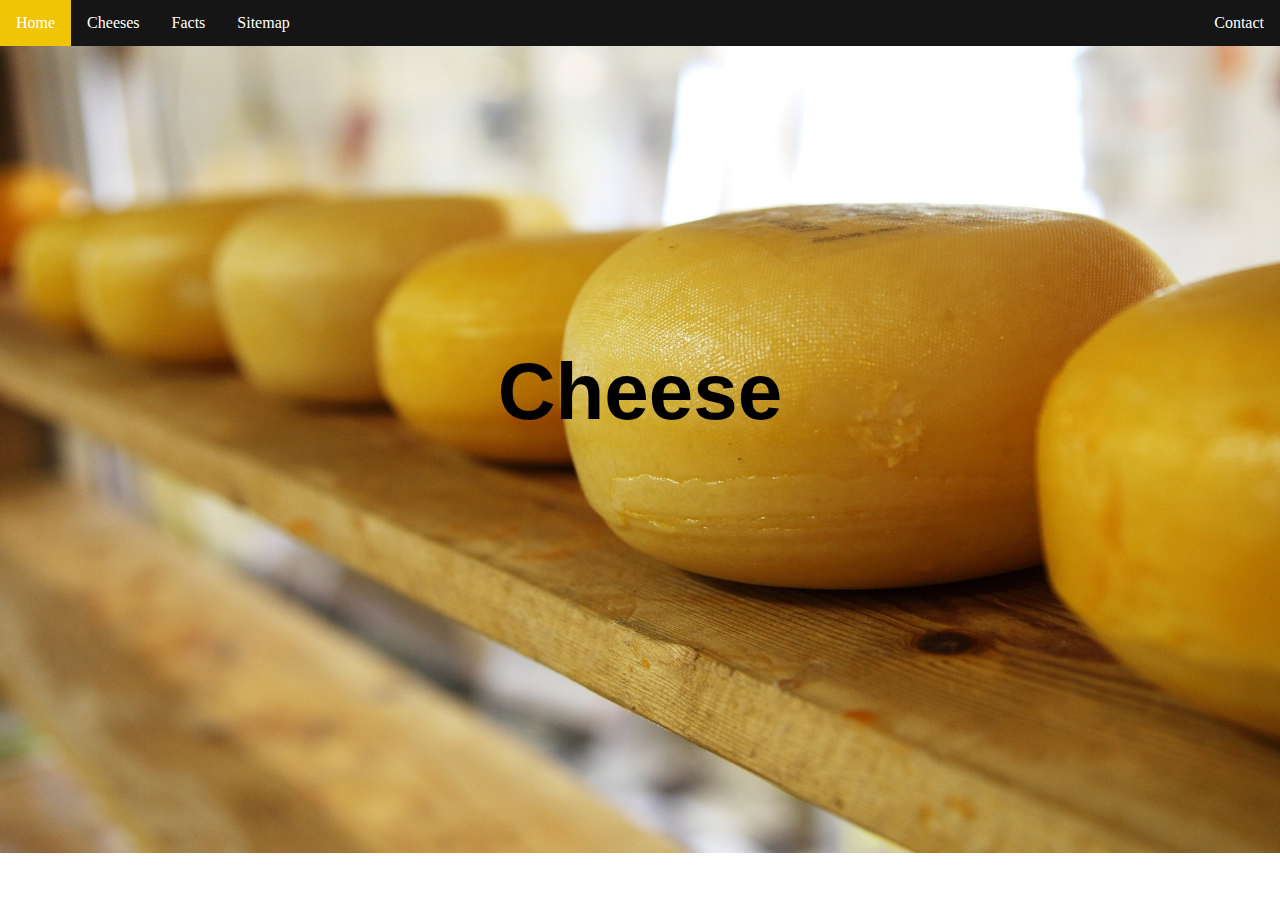
<file: index.html>
<!DOCTYPE html>
<html lang="en">
  <head>
    <meta charset="UTF-8" />
    <meta http-equiv="X-UA-Compatible" content="IE=edge" />
    <meta name="viewport" content="width=device-width, initial-scale=1.0" />
    <title>Home Page</title>
    <link rel="stylesheet" href="styles/navbar.css" />
    <link rel="icon" href="favicon_io.zip" type="image/x-icon" />
    <link rel="icon" href="images/favicon.png" />
    <style>
      body {
        background-image: url(images/homebackground.jpg);
        width: 100%;
        background-repeat: no-repeat;
        background-size: cover;
        animation: slideshow 20s infinite;
        background-color: white;
        color: black;
      }
      @keyframes slideshow {
        0% {
          background-image: url(images/homebackground.jpg);
        }
        33% {
          background-image: url(images/homebackground2.jpg);
        }
        66% {
          background-image: url(images/homebackground3.jpg);
        }
        100% {
          background-image: url(images/homebackground4.jpg);
        }
      }
      #hometitle {
        color: rgb(0, 0, 0);
        font-family: Arial, Helvetica, sans-serif;
        font-size: 5em;
        text-align: center;
        margin-top: 300px;
      }
    </style>
  </head>
  <body>
    <div id="navbar">
      <ul class="topnav">
        <li><a class="active" href="#home">Home</a></li>
        <li><a href="cheeses.html">Cheeses</a></li>
        <li><a href="facts.html">Facts</a></li>
        <li><a href="sitemap.html">Sitemap</a></li>
        <li id="right"><a href="contact.html">Contact</a></li>
      </ul>
    </div>
    <div>
      <h1 id="hometitle">Cheese</h1>
      <!-- <button id="homebtn">Take me to the Cheese!</button> -->
    </div>
    <script>
    </script>
  </body>
</html>
<!-- sources:
https://www.w3schools.com/css/css_navbar_horizontal.asp
https://gridbyexample.com/patterns/header-twocol-footer-responsive/
https://developer.mozilla.org/en-US/docs/Web/CSS/grid-template
https://www.w3schools.com/cssref/pr_grid-template.php
https://www.w3schools.com/html/html_images_background.asp
webstaurantstore.com/guide/869/types-of-cheese.html#freshcheeses 
ChatGPT "how to make a slideshow using css"-->
</file>
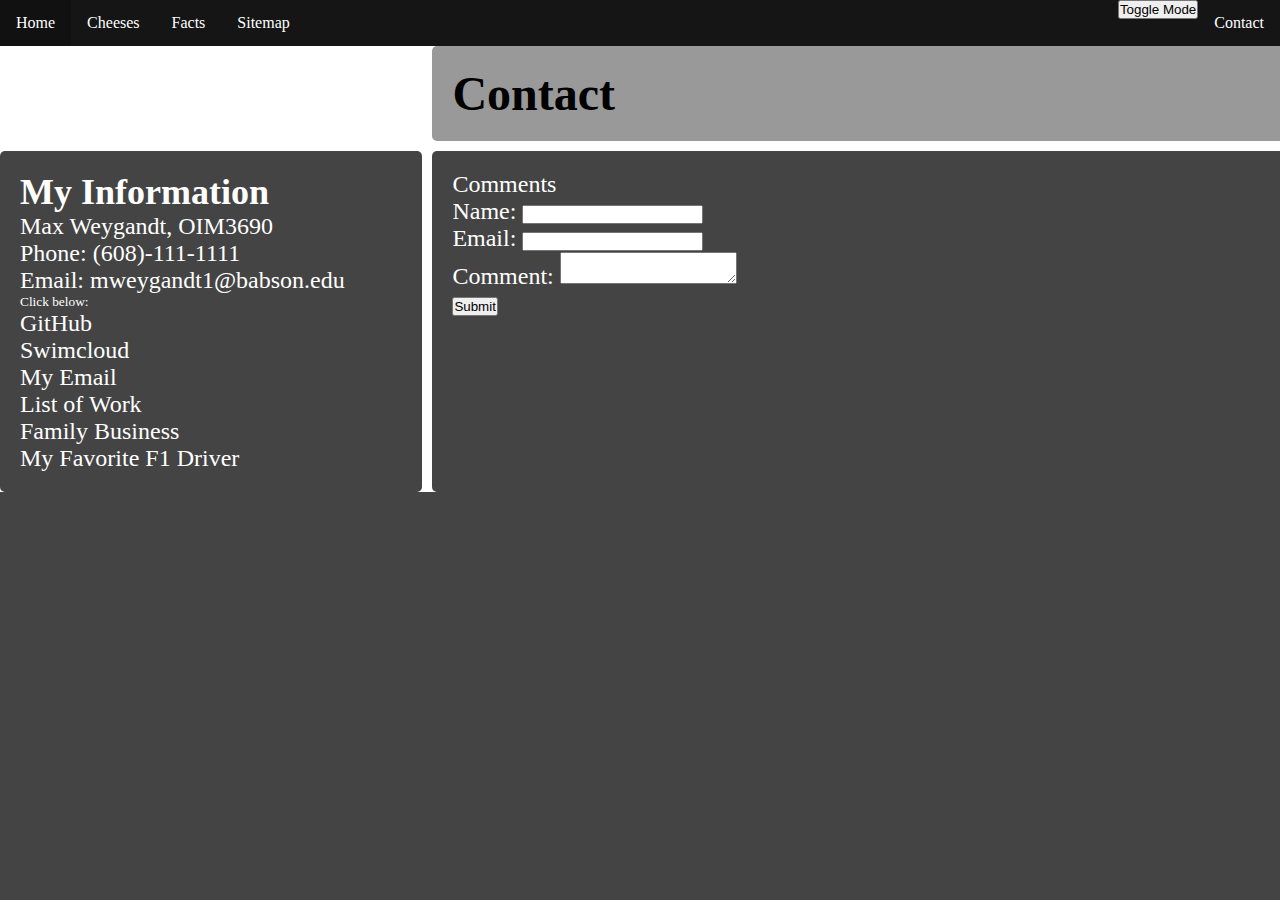
<file: contact.html>
<!DOCTYPE html>
<html lang="en">
  <head>
    <meta charset="UTF-8" />
    <meta http-equiv="X-UA-Compatible" content="IE=edge" />
    <meta name="viewport" content="width=device-width, initial-scale=1.0" />
    <title>Website Contact Page</title>
    <link rel="stylesheet" href="styles/navbar.css" />
    <link rel="stylesheet" href="styles/contactpage.css" />
    <link rel="icon" href="images/favicon.png">
  </head>
  <body>
    <div id="navbar">
      <ul class="topnav">
        <li><a href="index.html">Home</a></li>
        <li><a href="cheeses.html">Cheeses</a></li>
        <li><a href="facts.html">Facts</a></li>
        <li><a href="sitemap.html">Sitemap</a></li>
        <li id="right" class="active"><a href="contact.html">Contact</a></li>
        <li id="right"><button onclick="toggleMode()">Toggle Mode</button></li>
      </ul>
    </div>
    <div class="contents">
      <div class="wrapper">
        <div class="box header">
          <h1>Contact</h1>
        </div>
        <div class="box sidebar">
          <div class="contactbox">
            <h2>My Information</h2>
            <dl>
              <dt>Max Weygandt, OIM3690</dt>
              <dt>Phone: (608)-111-1111</dt>
              <dt>Email: mweygandt1@babson.edu</dt>
              <dt class="clicker">Click below:</dt>
              <dt>
                <a href="https://github.com/MWeygandt" class="contacttext"
                  >GitHub</a
                >
              </dt>
              <dt>
                <a
                  href="https://www.swimcloud.com/swimmer/456981/"
                  class="contacttext"
                  >Swimcloud</a
                >
              </dt>
              <dt>
                <a href="mailto:mweygandt1@babson.edu" class="contacttext"
                  >My Email</a
                >
              </dt>
              <dt>
                <a href="sitemap.html" class="contacttext">List of Work</a>
              </dt>
              <dt>
                <a href="https://barriquesmarket.com/" class="contacttext"
                  >Family Business</a
                >
              </dt>
              <dt>
                <a
                  href="https://www.formula1.com/en/drivers/max-verstappen.html"
                  class="contacttext"
                  >My Favorite F1 Driver</a
                >
              </dt>
            </dl>
          </div>
        </div>
        <div class="box content">
          <div>Comments</div>
          <div>
            <form method="post" action="https://oim-apis..up.railway.app/form2">
              <div>
                <label for="name">Name:</label>
                <input type="text" id="name" name="name" required />
              </div>
              <div>
                <label for="email">Email:</label>
                <input type="email" id="email" name="email" required />
              </div>
              <div>
                <label for="comment">Comment:</label>
                <textarea id="comment" name="comment" required></textarea>
              </div>
              <div><input type="submit" value="Submit" /></div>
            </form>
          </div>
        </div>
      </div>
    </div>
    <script>
    </script>
  </body>
</html>
</file>
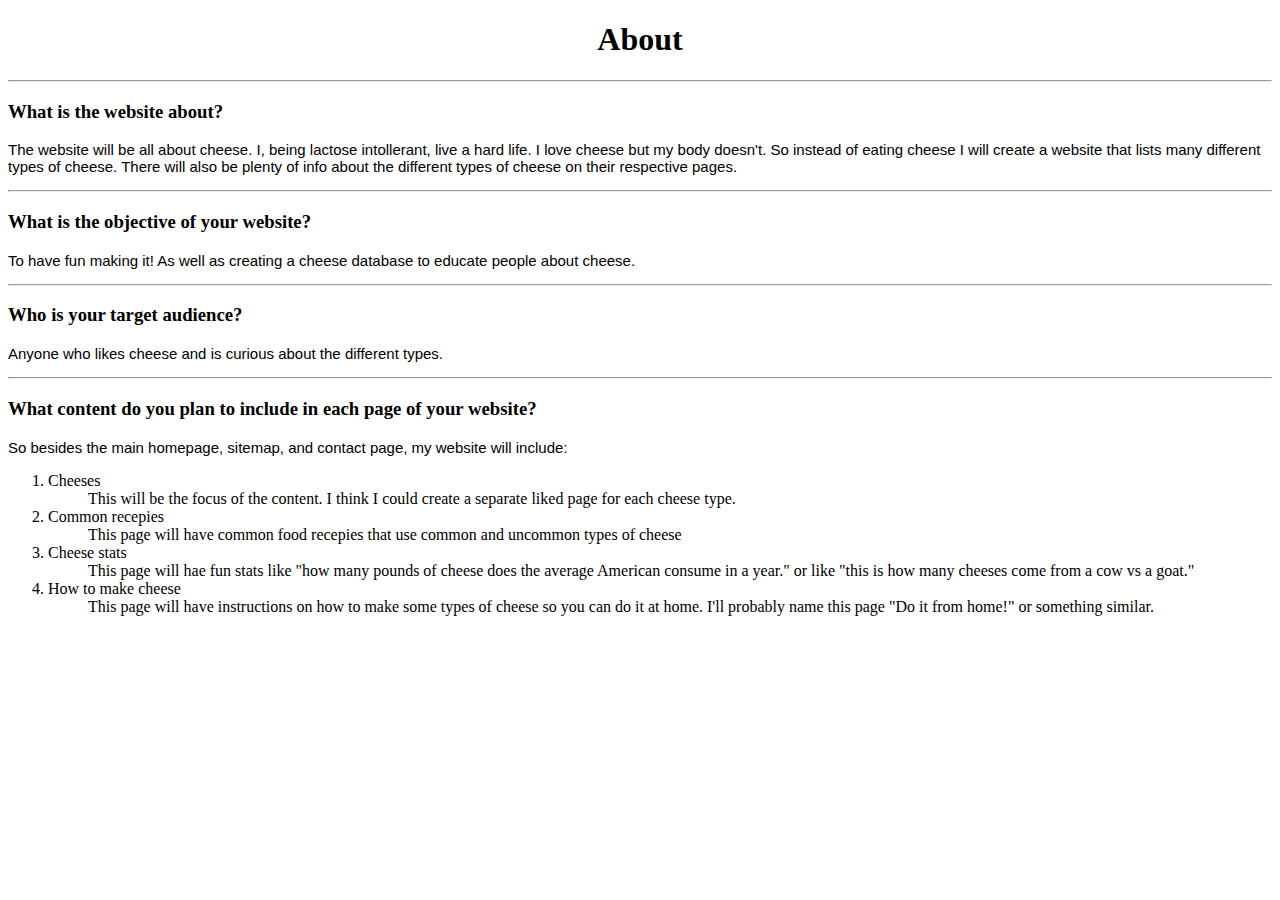
<file: proposal.html>
<!DOCTYPE html>
<html lang="en">
  <head>
    <meta charset="UTF-8" />
    <meta http-equiv="X-UA-Compatible" content="IE=edge" />
    <meta name="viewport" content="width=device-width, initial-scale=1.0" />
    <title>Website Proposal</title>
    <style>
      h1 {
        text-align: center;
      }
      p {
        font-family: Arial, Helvetica, sans-serif;
        font-size: 15px;
      }
      body {
        background-image: url(https://cdn.britannica.com/60/217660-050-DBCC409A/cheddar-cheese-wedge.jpg);
        /* https://www.britannica.com/topic/cheddar-cheese */
      }
    </style>
  </head>
  <body>
    <h1>About</h1>
    <hr />
    <h3>What is the website about?</h3>
    <p>
      The website will be all about cheese. I, being lactose intollerant, live a
      hard life. I love cheese but my body doesn't. So instead of eating cheese
      I will create a website that lists many different types of cheese. There
      will also be plenty of info about the different types of cheese on their
      respective pages.
    </p>
    <hr />
    <h3>What is the objective of your website?</h3>
    <p>
      To have fun making it! As well as creating a cheese database to educate
      people about cheese.
    </p>
    <hr />
    <h3>Who is your target audience?</h3>
    <p>Anyone who likes cheese and is curious about the different types.</p>
    <hr />
    <h3>What content do you plan to include in each page of your website?</h3>
    <p>
      So besides the main homepage, sitemap, and contact page, my website will
      include:
    </p>
    <ol>
      <li>Cheeses</li>
      <ul>
        This will be the focus of the content. I think I could create a separate
        liked page for each cheese type.
      </ul>
      <li>Common recepies</li>
      <ul>
        This page will have common food recepies that use common and uncommon
        types of cheese
      </ul>
      <li>Cheese stats</li>
      <ul>
        This page will hae fun stats like "how many pounds of cheese does the
        average American consume in a year." or like "this is how many cheeses
        come from a cow vs a goat."
      </ul>
      <li>How to make cheese</li>
      <ul>
        This page will have instructions on how to make some types of cheese so
        you can do it at home. I'll probably name this page "Do it from home!"
        or something similar.
      </ul>
    </ol>
  </body>
</html>
</file>
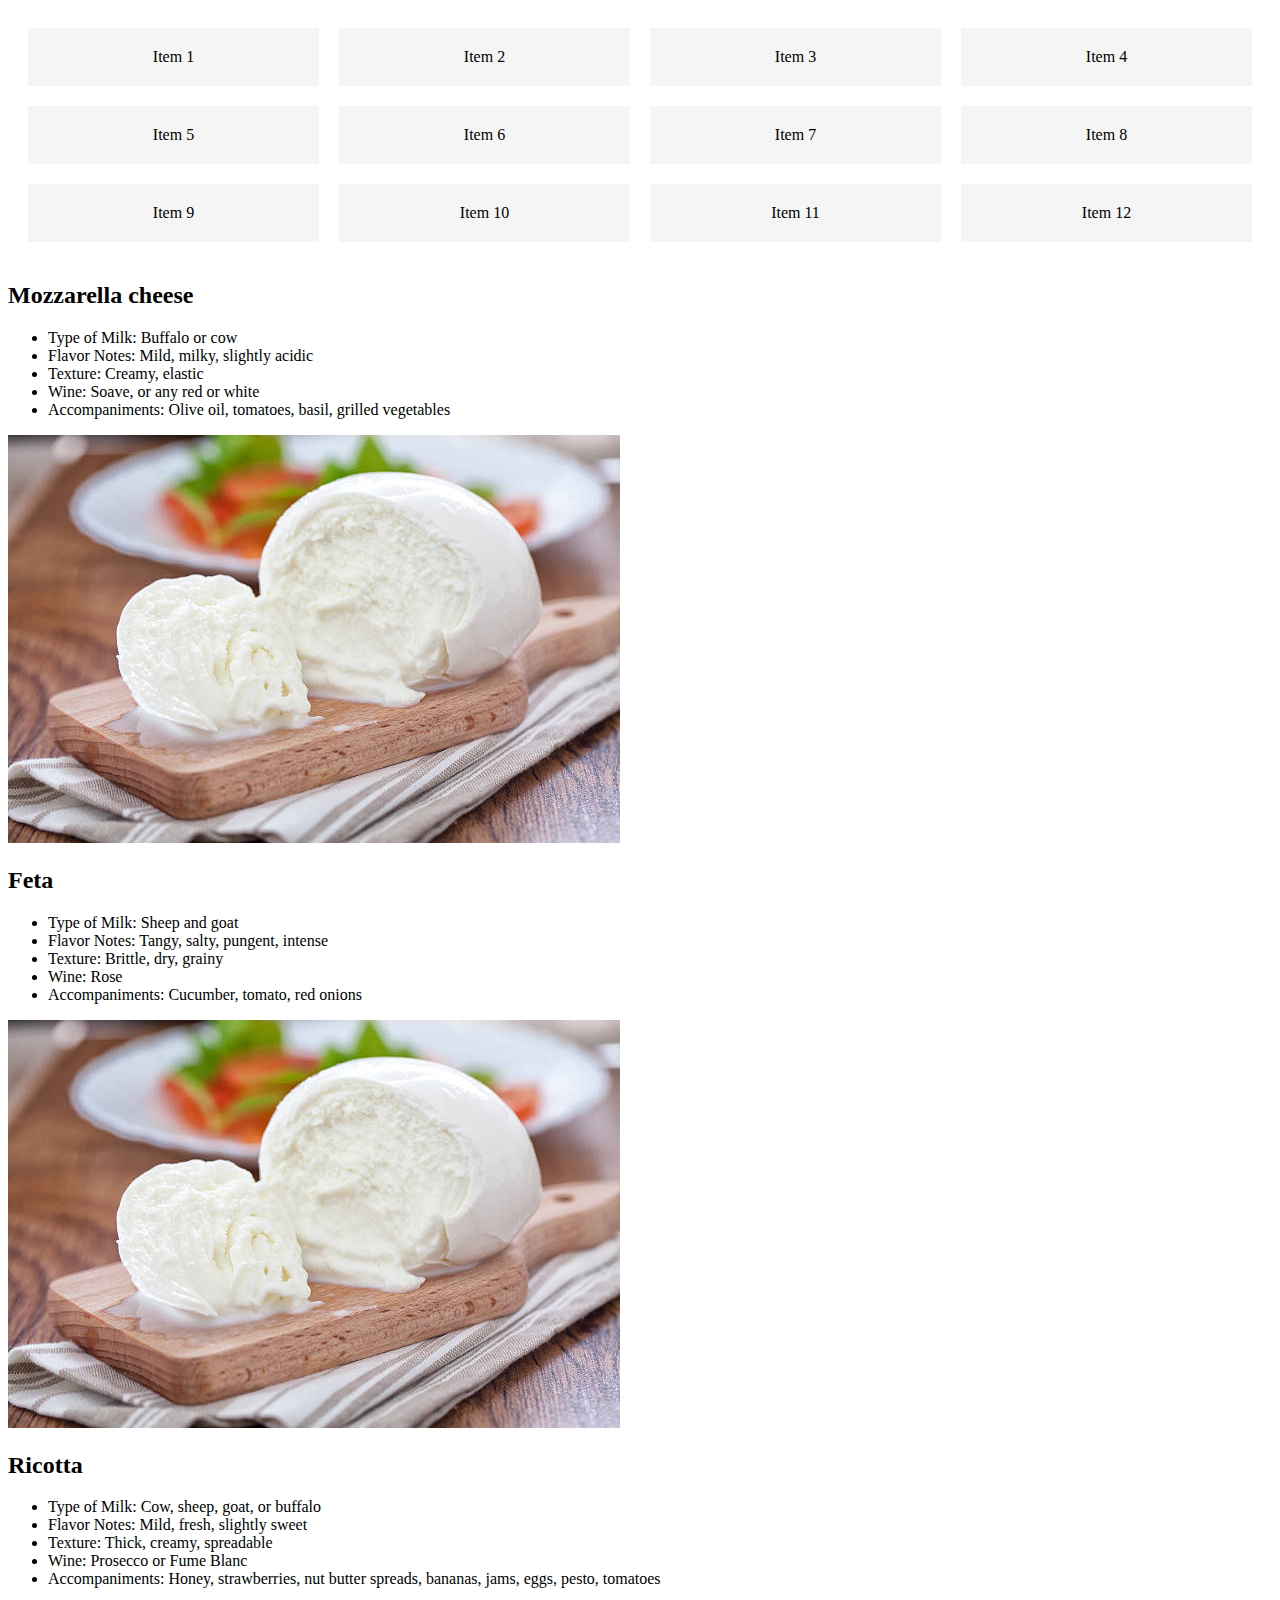
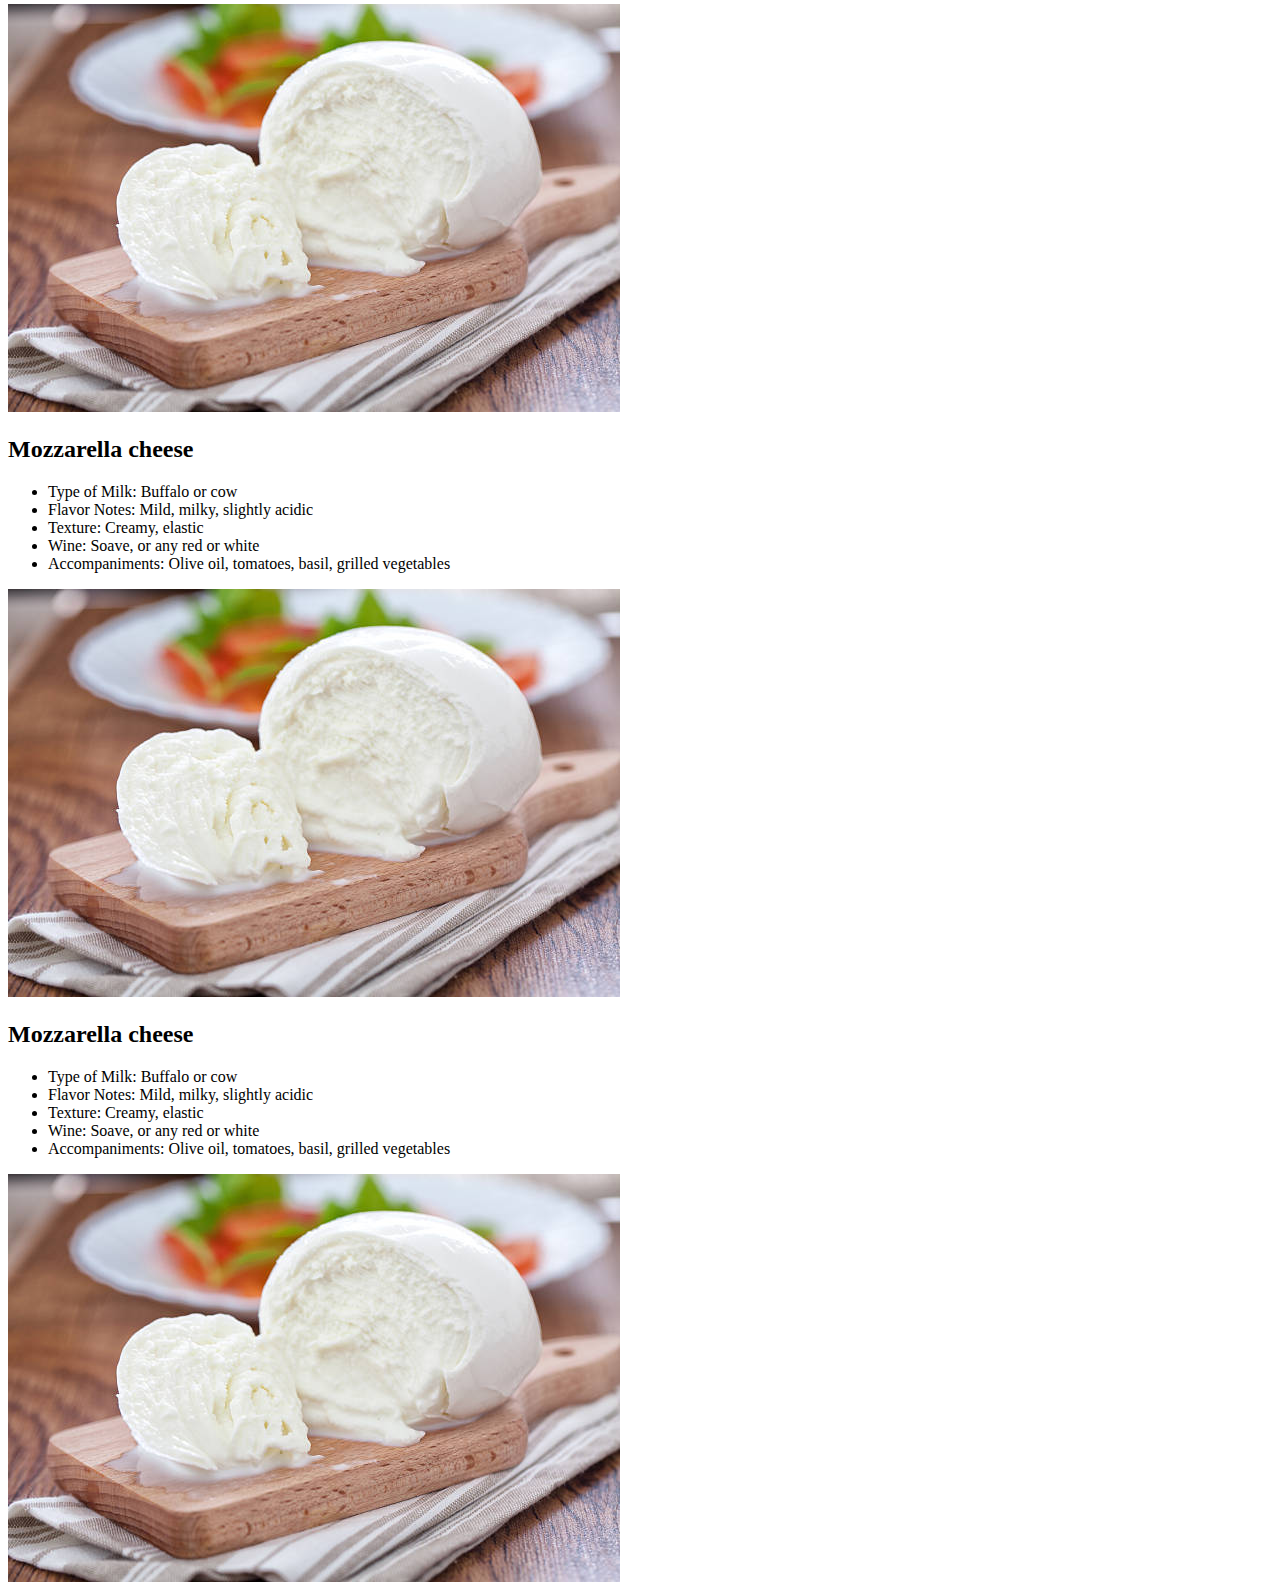
<file: test.html>
<!DOCTYPE html>
<html lang="en">
<head>
    <meta charset="UTF-8">
    <meta http-equiv="X-UA-Compatible" content="IE=edge">
    <meta name="viewport" content="width=device-width, initial-scale=1.0">
    <title>Document</title>
    <style>
		/* table {
			display: grid;
			grid-template-columns: repeat(2, 1fr) repeat(37, 1fr);
			grid-template-rows: repeat(37, 1fr);
			grid-gap: 10px;
		}
		th {
			background-color: #ccc;
			grid-column: span 2;
			padding: 10px;
			text-align: center;
		}
		td {
			background-color: #f5f5f5;
			padding: 10px;
			text-align: center;
		}
		.sidebar {
			grid-column: 39 / 40;
			grid-row: 1 / -1;
			background-color: #ccc;
			padding: 10px;
			text-align: center;
		} */
        .grid-container {
			display: grid;
			grid-template-columns: repeat(auto-fit, minmax(250px, 1fr));
			grid-gap: 20px;
			padding: 20px;
		}
		.grid-item {
			background-color: #f5f5f5;
			padding: 20px;
			text-align: center;
		}
	</style>
</head>
<body>
    <div class="grid-container">
		<div class="grid-item">Item 1</div>
		<div class="grid-item">Item 2</div>
		<div class="grid-item">Item 3</div>
		<div class="grid-item">Item 4</div>
		<div class="grid-item">Item 5</div>
		<div class="grid-item">Item 6</div>
		<div class="grid-item">Item 7</div>
		<div class="grid-item">Item 8</div>
		<div class="grid-item">Item 9</div>
		<div class="grid-item">Item 10</div>
		<div class="grid-item">Item 11</div>
		<div class="grid-item">Item 12</div>
	</div>
    <!-- <table>
		<thead>
			<tr>
				<th colspan="2">Header</th>
			</tr>
		</thead>
		<tbody>
			<tr>
				<td>Content</td>
				<td class="sidebar">Sidebar</td>
			</tr>			<tr>
				<td>Content</td>
				<td class="sidebar">Sidebar</td>
			</tr>
            <tr>
				<td>Content</td>
				<td class="sidebar">Sidebar</td>
			</tr>
            <tr>
				<td>Content</td>
				<td class="sidebar">Sidebar</td>
			</tr>
            <tr>
				<td>Content</td>
				<td class="sidebar">Sidebar</td>
			</tr>
            <tr>
				<td>Content</td>
				<td class="sidebar">Sidebar</td>
			</tr>
            <tr>
				<td>Content</td>
				<td class="sidebar">Sidebar</td>
			</tr>
            <tr>
				<td>Content</td>
				<td class="sidebar">Sidebar</td>
			</tr>
            <tr>
				<td>Content</td>
				<td class="sidebar">Sidebar</td>
			</tr>
            <tr>
				<td>Content</td>
				<td class="sidebar">Sidebar</td>
			</tr>			<tr>
				<td>Content</td>
				<td class="sidebar">Sidebar</td>
			</tr>			<tr>
				<td>Content</td>
				<td class="sidebar">Sidebar</td>
			</tr>
            <tr>
				<td>Content</td>
				<td class="sidebar">Sidebar</td>
			</tr>

            			<tr>
				<td>Content</td>
				<td class="sidebar">Sidebar</td>
			</tr>
            			<tr>
				<td>Content</td>
				<td class="sidebar">Sidebar</td>
			</tr>
            <tr>
				<td>Content</td>
				<td class="sidebar">Sidebar</td>
			</tr>

		</tbody>
	</table> -->
    
</body>
</html>
<div id="item2" class="box content">
    <div id="mozzarella" >
      <h2>Mozzarella cheese</h2>
      <ul>
        <li>Type of Milk: Buffalo or cow</li>
        <li>Flavor Notes: Mild, milky, slightly acidic</li>
        <li>Texture: Creamy, elastic</li>
        <li>Wine: Soave, or any red or white</li>
        <li>
          Accompaniments: Olive oil, tomatoes, basil, grilled vegetables
        </li>
      </ul>
      <img src="images/mozzarella.jpg" alt="mozzarella-cheese" />
    </div>
  </div>
  <div id="item2" class="box content">
    <div id="feta" >
      <h2>Feta</h2>
      <ul>
        <li>Type of Milk: Sheep and goat</li>
        <li>Flavor Notes: Tangy, salty, pungent, intense</li>
        <li>Texture: Brittle, dry, grainy</li>
        <li>Wine: Rose</li>
        <li>
          Accompaniments: Cucumber, tomato, red onions
        </li>
      </ul>
      <img src="images/mozzarella.jpg" alt="mozzarella-cheese" />
    </div>
  </div>
  <div id="item2" class="box content">
    <div id="ricotta" >
      <h2>Ricotta</h2>
      <ul>
        <li>Type of Milk: Cow, sheep, goat, or buffalo</li>
        <li>Flavor Notes: Mild, fresh, slightly sweet</li>
        <li>Texture: Thick, creamy, spreadable</li>
        <li>Wine: Prosecco or Fume Blanc</li>
        <li>
          Accompaniments: Honey, strawberries, nut butter spreads, bananas, jams, eggs, pesto, tomatoes
        </li>
      </ul>
      <img src="images/mozzarella.jpg" alt="mozzarella-cheese" />
    </div>
  </div>
  <div id="item2" class="box content">
    <div id="mozzarella" >
      <h2>Mozzarella cheese</h2>
      <ul>
        <li>Type of Milk: Buffalo or cow</li>
        <li>Flavor Notes: Mild, milky, slightly acidic</li>
        <li>Texture: Creamy, elastic</li>
        <li>Wine: Soave, or any red or white</li>
        <li>
          Accompaniments: Olive oil, tomatoes, basil, grilled vegetables
        </li>
      </ul>
      <img src="images/mozzarella.jpg" alt="mozzarella-cheese" />
    </div>
  </div>
  <div id="item2" class="box content">
    <div id="mozzarella" >
      <h2>Mozzarella cheese</h2>
      <ul>
        <li>Type of Milk: Buffalo or cow</li>
        <li>Flavor Notes: Mild, milky, slightly acidic</li>
        <li>Texture: Creamy, elastic</li>
        <li>Wine: Soave, or any red or white</li>
        <li>
          Accompaniments: Olive oil, tomatoes, basil, grilled vegetables
        </li>
      </ul>
      <img src="images/mozzarella.jpg" alt="mozzarella-cheese" />
    </div>
  </div>
</file>
<file: styles/navbar.css>
ul.topnav {
  list-style-type: none;
  margin: 0;
  padding: 0;
  overflow: hidden;
  background-color: #151515;
}

ul.topnav li {float: left;}

ul.topnav li a {
  display: block;
  color: white;
  text-align: center;
  padding: 14px 16px;
  text-decoration: none;
}

ul.topnav li a:hover:not(.active) {background-color: #111;}

ul.topnav li a.active {background-color: #f0c506;}

ul.topnav li#right {float: right;}

@media screen and (max-width: 600px) {
  ul.topnav li.right, 
  ul.topnav li {float: none;}
}
*{
  margin: 0;
  padding: 0;
}
</file>
<file: styles/contactpage.css>
body {
    margin: 0;
    padding: 0;
    color: white;
    background-color: #444;
  }


  .sidebar {
    grid-area: sidebar;
  }

  .content {
    grid-area: content;
  }

  .header {
    grid-area: header;
  }

  .wrapper {
    display: grid;
    grid-gap: 10px;
    grid-template-columns: 33% 33% 33%;
    grid-template-areas:
      "....... header  header"
      "sidebar content content";
    background-color: #fff;
    color: #444;
  }
  .box {
    background-color: #444;
    color: #fff;
    border-radius: 5px;
    padding: 20px;
    font-size: 150%;
  }

  .header {
    background-color: #999;
  }
  a:link {
    text-decoration: none;
  }
  a:visited {
    text-decoration: none;
  }
  a:hover {
    text-decoration: none;
  }
  a:active {
    text-decoration: none;
  }
  .clicker {
    font-size: 10pt;
  }
  a.contacttext {
    text-align: center;
    color: white;
  }
  h1 {
    color: black;
  }
</file>
